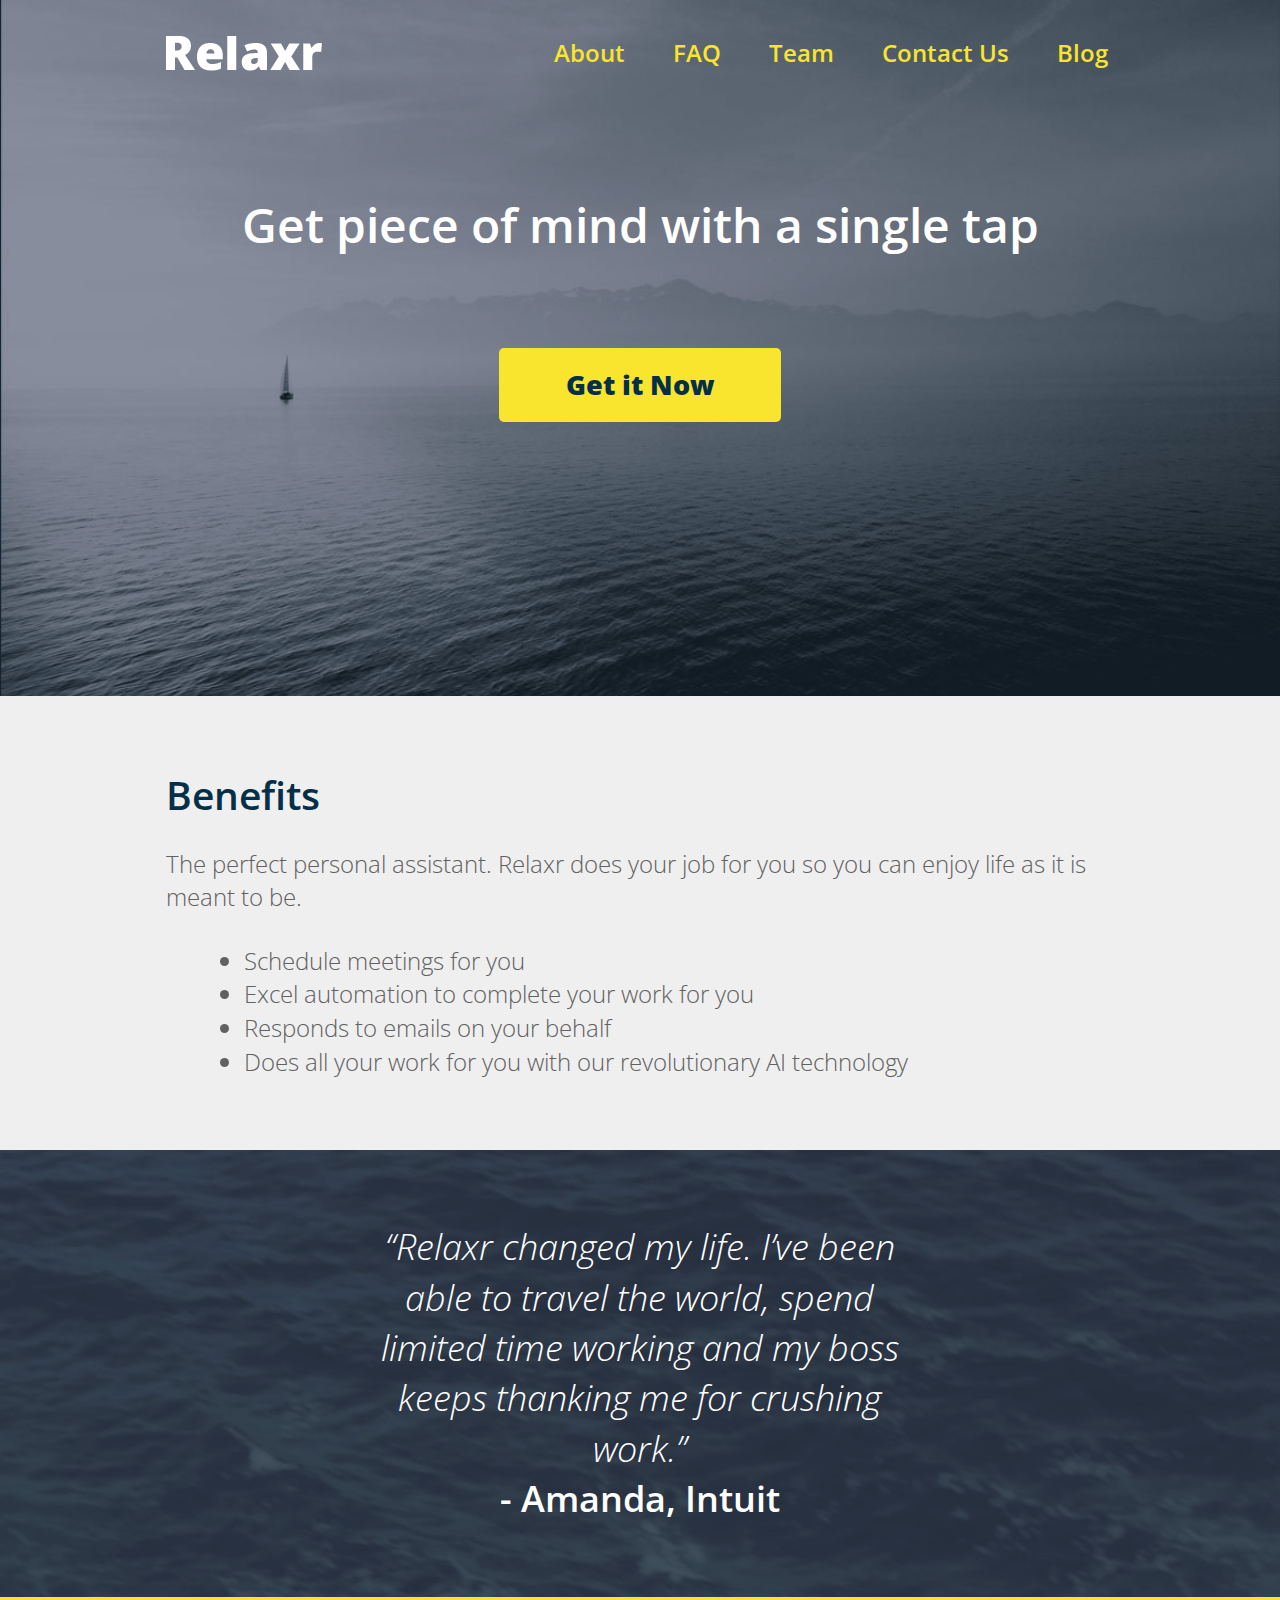
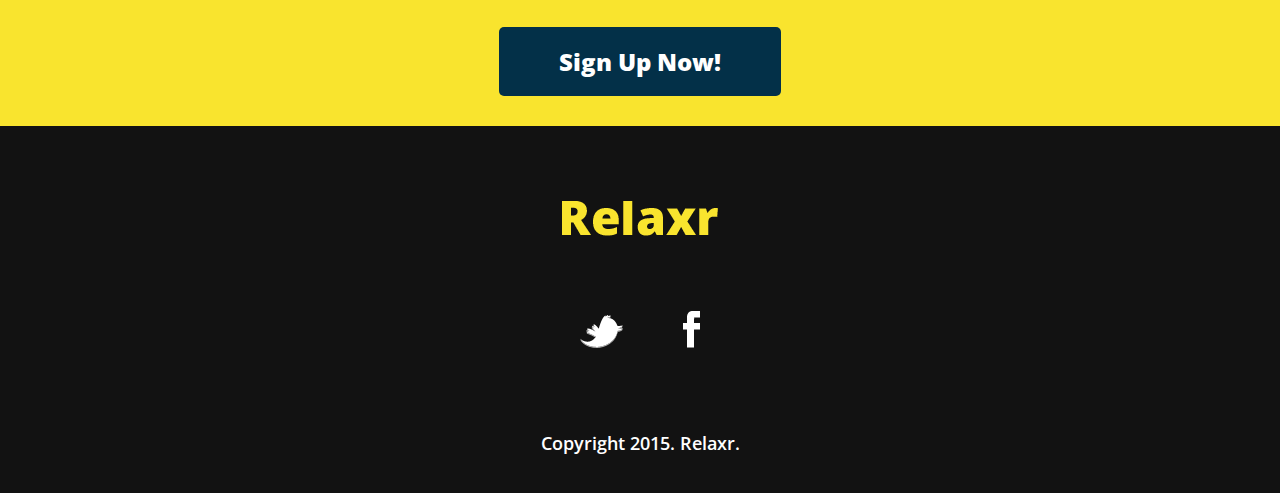
<file: index.html>
<head>
        <meta charset="UTF-8">
        <meta name="description" content="The perfect personal assistant. Relaxr does your job for you so you can enjoy life as it is meant to be.">

        <title>Relaxr Landing Page</title>
        <link href='http://fonts.googleapis.com/css?family=Open+Sans:300italic,300,600,800' rel='stylesheet' type='text/css'>

        <!-- external CSS link -->
        <link rel="stylesheet" href="css/reset.css">
        <link rel="stylesheet" href="css/style.css">

    </head>

    <body id="about" class="landing-page">

        <header>
            <div class="container">

                <a class="logo" href="index.html">
                    <img src="images/logo-white.png" alt="Relaxr Logo" width="156" height="35">
                </a>

                <div class="mobile-nav">
                    <span></span>
                    <span></span>
                    <span></span>
                </div>

                <nav class="main-nav">
                    <a href="index.html">About</a>
                    <a href="#">FAQ</a>
                    <a href="#">Team</a>
                    <a href="#">Contact Us</a>
                    <a href="blog.html">Blog</a>
                </nav>

            </div><!-- /.container -->

            <div class="container">

                <h1>Get piece of mind with a single tap</h1>
                <a class="button yellow" href="#">Get it Now</a>

            </div>

        </header>

        <section id="benefits" class="benefits">
            <div class="container">
                <h2>Benefits</h2>
                <p>The perfect personal assistant. Relaxr does your job for you so you can enjoy life as it is meant to be.</p>
                <ul>
                    <li>Schedule meetings for you</li>
                    <li>Excel automation to complete your work for you</li>
                    <li>Responds to emails on your behalf</li>
                    <li>Does all your work for you with our revolutionary AI technology</li>
                </ul>
            </div>
        </section>

        <section id="testimonial" class="testimonial">
            <div class="container">
                <h2 class="visually-hidden">Testimonial</h2>
                <blockquote>
                    &ldquo;Relaxr changed my life. I&rsquo;ve been able to travel the world, spend limited time working and my boss keeps thanking me for crushing work.&rdquo;
                    <span>- Amanda, Intuit</span>
                </blockquote>
            </div>
        </section>

        <aside id="signup" class="newsletter-signup">

            <a id="signupButton" class="button blue" href="#">Sign Up Now!</a>

            <form class="signup-form hidden" action="" method="post">
                <h3>Register Now!</h3>
                <div>
                    <label for="name">Name:</label>
                    <input type="text" id="name" name="name" placeholder="John Doe" required>
                </div>
                <div>
                    <label for="mail">Email:</label>
                    <input type="email" id="mail" name="email_address"  placeholder="hello@gmail.com" required>
                </div>
                <div>
                    <label for="user_number">Phone:</label>
                    <input type="tel" id="user_number" name="phone_number" placeholder="0429530874" required>
                </div>
                <div>
                    <label for="">State:</label>
                    <div class="select-area">
                        <select class="input-select" name="state">
                            <option value="" disabled selected>Select your state</option>
                            <option value="ACT">Australian Capital Territory</option>
                            <option value="NT">Northern Territory</option>
                            <option value="QLD">Queensland</option>
                            <option value="SA">South Australia</option>
                            <option value="TAS">Tasmania</option>
                            <option value="VIC">Victoria</option>
                            <option value="WA">Western Australia</option>
                        </select>
                    </div>
                </div>
                <div>
                    <label for="pw">Password:</label>
                    <input type="password" id="pw" name="user_password" required>
                </div>
                <fieldset class="radio-group">
                    <legend>Which service are you interested in?</legend>
                    <div>
                        <input type="radio" id="relaxing" value="relaxing" name="service">
                        <label for="relaxing" class="radio">Relaxing</label>

                        <input type="radio" id="email" value="email" name="service">
                        <label for="email" class="radio">Email</label>

                        <input type="radio" id="phone" value="phone" name="service">
                        <label for="phone" class="radio">Phone</label>
                    </div>
                </fieldset>

                <div class="agree-to-terms">
                    <input id="terms" type="checkbox" name="terms" required>
                    <label for="terms">I agree to the terms</label>
                </div>

                <div>
                    <button class="button blue" type="submit">Register Now!</button>
                </div>

            </form>

        </aside>

        <footer>
            <a class="logo" href="index.html">
                <img src="images/logo-yellow.png" alt="Relaxr Logo" width="156" height="35">
            </a>

            <ul>
                <li>
                    <a href="#"><img src="images/twitter.png" alt="Twitter logo"></a>
                </li>
                <li>
                    <a href="#"><img src="images/facebook.png" alt="Facebook logo"></a>
                </li>
            </ul>

            <p class="copyright">Copyright 2015. Relaxr.</p>
        </footer>

        <script src="https://ajax.googleapis.com/ajax/libs/jquery/2.1.3/jquery.min.js"></script>
        <script src="js/script.js"></script>
    </body>

</html>
</file>
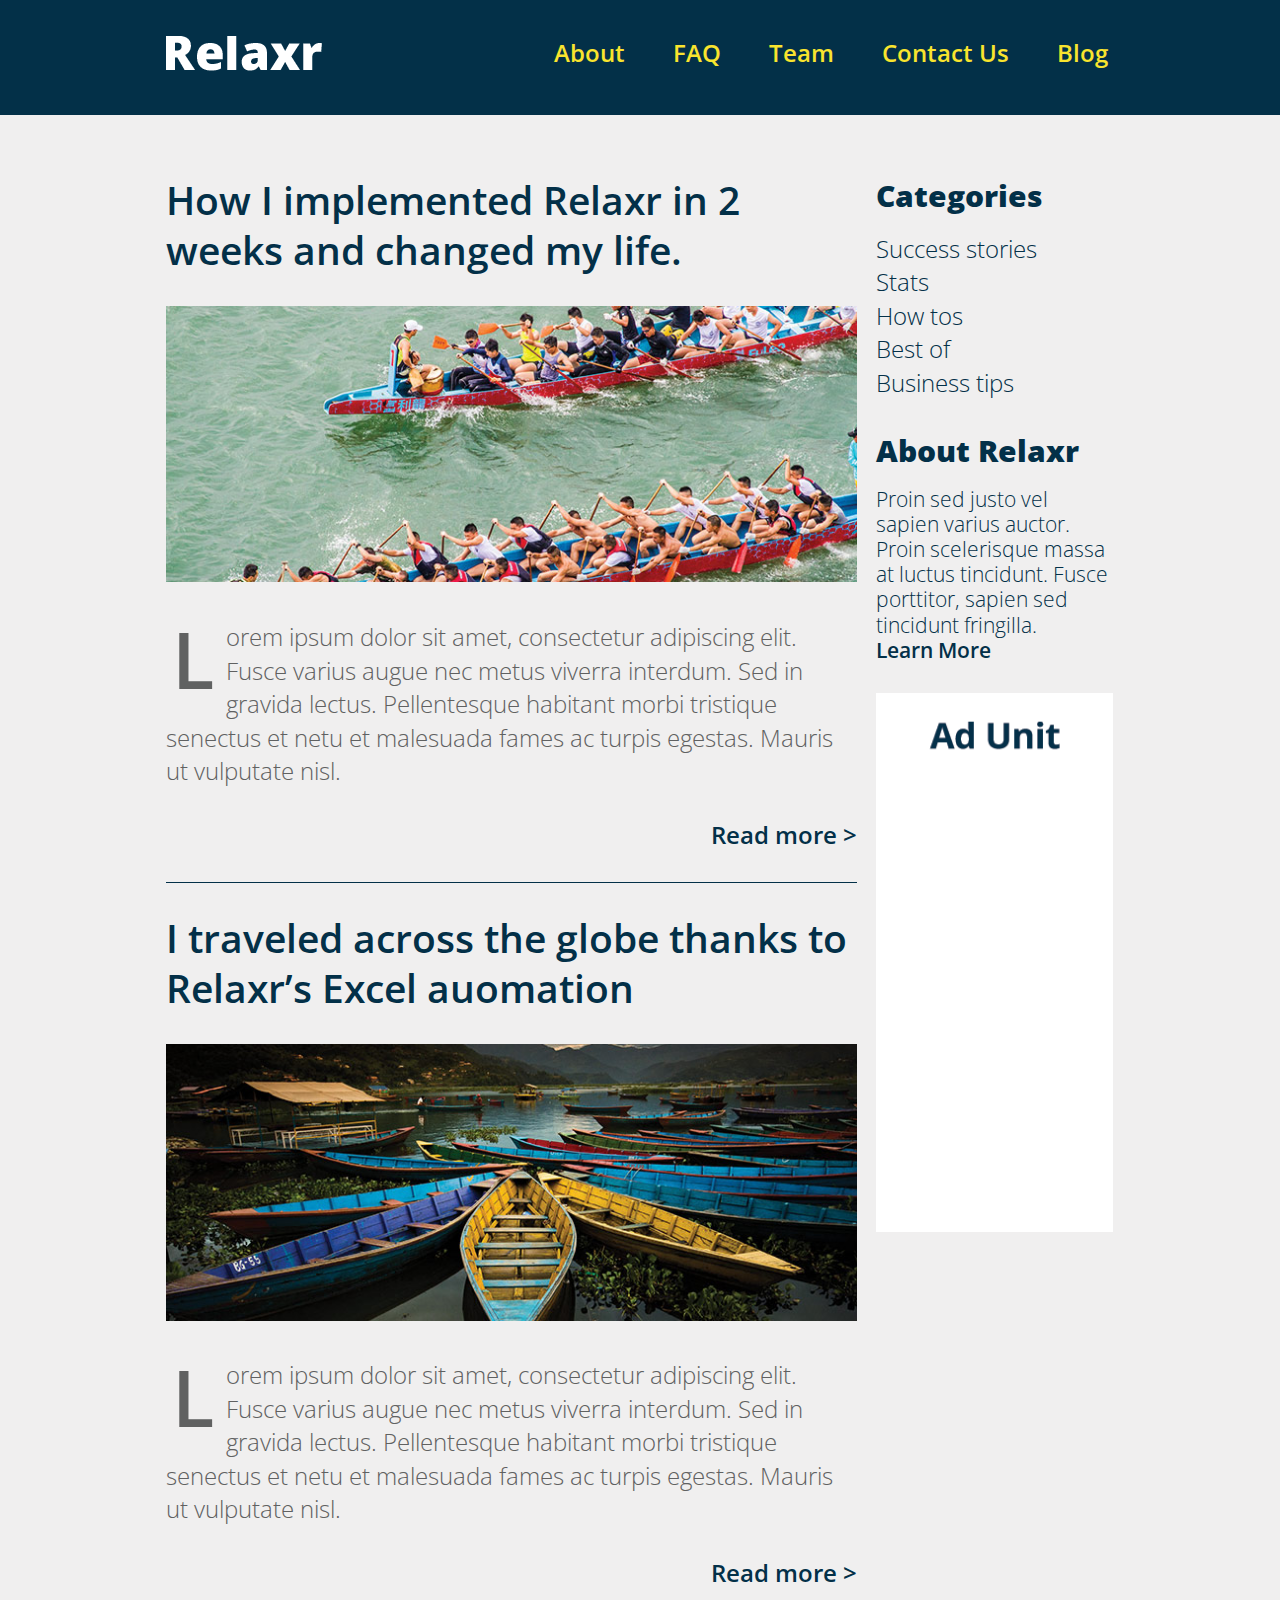
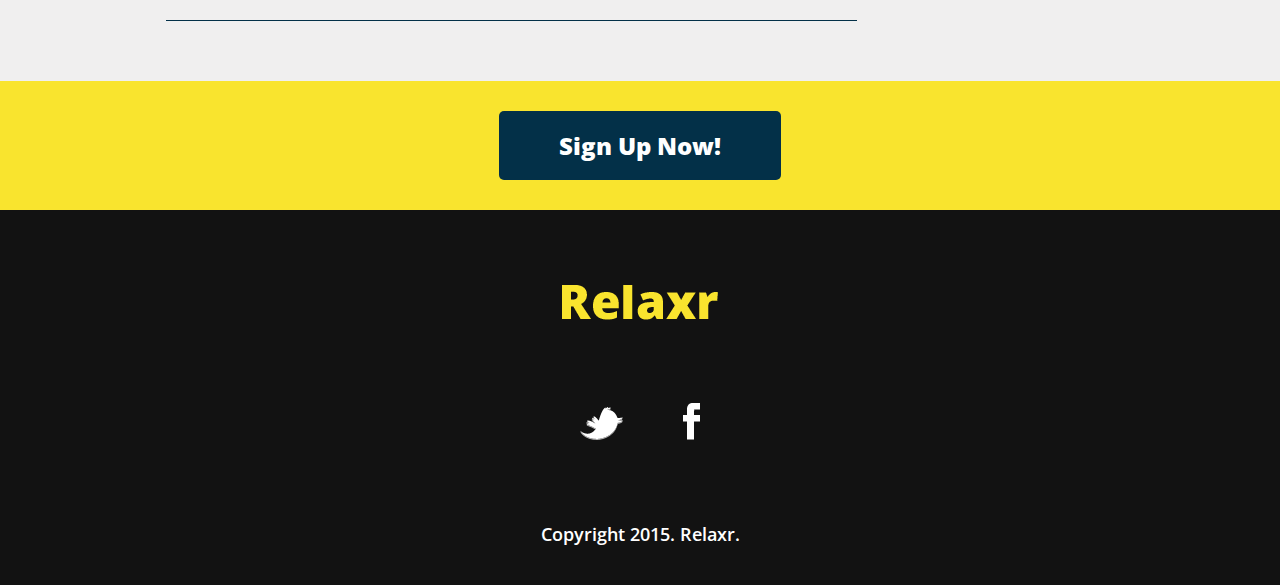
<file: blog.html>
<!DOCTYPE html>
<html lang="en">

    <head>

        <meta charset="UTF-8">
        <meta name="description" content="The perfect personal assistant. Relaxr does your job for you so you can enjoy life as it is meant to be.">

        <title>Relaxr Blog</title>

        <link href='http://fonts.googleapis.com/css?family=Open+Sans:300italic,300,600,800' rel='stylesheet' type='text/css'>

        <!-- external CSS link -->
        <link rel="stylesheet" href="css/reset.css">
        <link rel="stylesheet" href="css/style.css">

    </head>

    <body id="blog" class="page">

        <header>
            <div class="container">

                <a class="logo" href="index.html">
                    <img src="images/logo-white.png" alt="Relaxr Logo" width="156" height="35">
                </a>

                <div class="mobile-nav">
                    <span></span>
                    <span></span>
                    <span></span>
                </div>

                <nav class="main-nav">
                    <a href="index.html">About</a>
                    <a href="#">FAQ</a>
                    <a href="#">Team</a>
                    <a href="#">Contact Us</a>
                    <a href="blog.html">Blog</a>
                </nav>

            </div>
        </header>

        <div id="main" class="main-content container">

            <section id="posts" class="posts-section">

                <h1 class="visually-hidden">Blog Posts</h1>

                <article class="post">

                    <h2><a href="#">How I implemented Relaxr in 2 weeks and changed my life.</a></h2>

                    <img src="images/blog_photo1.jpg" alt="Crew Meet" width="700" height="280">

                    <p>Lorem ipsum dolor sit amet, consectetur adipiscing elit. Fusce varius augue nec metus viverra interdum. Sed in gravida lectus. Pellentesque habitant morbi tristique senectus et netu et malesuada fames ac turpis egestas. Mauris ut vulputate nisl.</p>

                    <div class="hidden" id="show-on-click">
                        <p>Maecenas quis auctor dui. Ut porta aliquam lorem, at volutpat orci commodo a. Suspendisse nunc orci, porttitor ac sapien a, rutrum porttitor odio. Phasellus faucibus tristique orci eget dictum. Proin tincidunt vehicula leo sed mattis. Nunc faucibus augue a pellentesque tristique. Proin suscipit in dui ut convallis.</p>
                    </div>

                    <a class="readlink toggle" href="#">Read more &gt;</a>

                </article>

                <article class="post">

                    <h2><a href="#">I traveled across the globe thanks to Relaxr’s Excel auomation</a></h2>

                    <img src="images/blog_photo2.jpg" alt="Canoes" width="700" height="280">

                    <p>Lorem ipsum dolor sit amet, consectetur adipiscing elit. Fusce varius augue nec metus viverra interdum. Sed in gravida lectus. Pellentesque habitant morbi tristique senectus et netu et malesuada fames ac turpis egestas. Mauris ut vulputate nisl.</p>

                    <div class="hidden">
                        <p>Maecenas quis auctor dui. Ut porta aliquam lorem, at volutpat orci commodo a. Suspendisse nunc orci, porttitor ac sapien a, rutrum porttitor odio. Phasellus faucibus tristique orci eget dictum. Proin tincidunt vehicula leo sed mattis. Nunc faucibus augue a pellentesque tristique. Proin suscipit in dui ut convallis.</p>

                    </div>

                    <a class="readlink toggle" href="#">Read more &gt;</a>

                </article>

            </section><!-- Close #posts

            --><aside id="sidebar" class="sidebar">

                <h3>Categories</h3>

                <ul>
                    <li><a href="#">Success stories</a></li>
                    <li><a href="#">Stats</a></li>
                    <li><a href="#">How tos</a></li>
                    <li><a href="#">Best of</a></li>
                    <li><a href="#">Business tips</a></li>
                </ul>

                <article id="about" class="about-us">

                    <h3>About Relaxr</h3>

                    <p>Proin sed justo vel sapien varius auctor. Proin scelerisque massa at luctus tincidunt. Fusce porttitor, sapien sed tincidunt fringilla.

                        <br>

                        <span id="learnmoretext" class="hidden">
                            Proin suscipit in dui ut convallis.
                        </span>

                        <a class="toggle" href="#">Learn More</a>

                    </p>

                </article>



                <img src="images/ad-unit.png" alt="Ad Unit">

            </aside>

        </div>

        <aside id="signup" class="newsletter-signup">

            <a id="signupButton" class="button blue" href="#">Sign Up Now!</a>

            <form class="signup-form hidden" action="" method="post">
                <h3>Register Now!</h3>
                <div>
                    <label for="name">Name:</label>
                    <input type="text" id="name" name="name" placeholder="John Doe" required>
                </div>
                <div>
                    <label for="mail">Email:</label>
                    <input type="email" id="mail" name="email_address"  placeholder="hello@gmail.com" required>
                </div>
                <div>
                    <label for="user_number">Phone:</label>
                    <input type="tel" id="user_number" name="phone_number" placeholder="0429530874" required>
                </div>
                <div>
                    <label for="">State:</label>
                    <div class="select-area">
                        <select class="input-select" name="state">
                            <option value="" disabled selected>Select your state</option>
                            <option value="ACT">Australian Capital Territory</option>
                            <option value="NT">Northern Territory</option>
                            <option value="QLD">Queensland</option>
                            <option value="SA">South Australia</option>
                            <option value="TAS">Tasmania</option>
                            <option value="VIC">Victoria</option>
                            <option value="WA">Western Australia</option>
                        </select>
                    </div>
                </div>
                <div>
                    <label for="pw">Password:</label>
                    <input type="password" id="pw" name="user_password" required>
                </div>
                <fieldset class="radio-group">
                    <legend>Which service are you interested in?</legend>
                    <div>
                        <input type="radio" id="relaxing" value="relaxing" name="service">
                        <label for="relaxing" class="radio">Relaxing</label>

                        <input type="radio" id="email" value="email" name="service">
                        <label for="email" class="radio">Email</label>

                        <input type="radio" id="phone" value="phone" name="service">
                        <label for="phone" class="radio">Phone</label>
                    </div>
                </fieldset>

                <div class="agree-to-terms">
                    <input id="terms" type="checkbox" name="terms" required>
                    <label for="terms">I agree to the terms</label>
                </div>

                <div>
                    <button class="button blue" type="submit">Register Now!</button>
                </div>

            </form>

        </aside>

        <footer>

            <a class="logo" href="index.html">
                <img src="images/logo-yellow.png" alt="Relaxr Logo" width="156" height="35">
            </a>

            <ul>
                <li>
                    <a href="#"><img src="images/twitter.png" alt="Twitter logo"></a>
                </li>
                <li>
                    <a href="#"><img src="images/facebook.png" alt="Facebook logo"></a>
                </li>
            </ul>

            <p class="copyright">Copyright 2015. Relaxr.</p>

        </footer>

        <script src="https://ajax.googleapis.com/ajax/libs/jquery/2.1.3/jquery.min.js"></script>

        <script src="js/script.js"></script>

    </body>

</html>
</file>
<file: css/style.css>
/******************************************
/* SETUP
/*******************************************/

/* Box Model Hack */
html {box-sizing: border-box;}
*, *:before, *:after {box-sizing: inherit;}

/* Clear fix hack */
.group:after{
    display: block;
    content: " ";
    clear: both;
}

/******************************************
/* BASE STYLES
/*******************************************/
html{font-size:100%;}

body {
    color: #606161;             /* light grey */
    font-size: 1em;             /* 16px */
    font-weight: 300;
    line-height: 1.4;
    background-color: #f0efef;
    font-family: 'Open Sans', sans-serif;
}

a {
    color: white;
    text-decoration: none;
}

img {
    max-width: 100%;
    height: auto;
}

/******************************************
/* LAYOUT
/*******************************************/

/* Center the container */
.container {
    margin: 0 auto;
    max-width: 960px;
}

.logo {
    padding-top: .625em; /* 10px */
}


.visually-hidden {
    width: 1px;
    height: 1px;
    overflow: hidden;
    position: absolute;
    clip: rect(1px 1px 1px 1px);
}

.hidden{display: none;}

.page header {
    padding: 1.5em 0;           /* 24px 0 */
    overflow: hidden;
    background: #033048;        /* dark blue */
}

.main-content {margin: 2.5em auto 1.25em;}  /* 40px 20px */

.post {
    padding-bottom: 1.25em;     /* 20px */
    border-bottom: 1px solid #033048;
}

.post,
.post img,
.sidebar ul,
.about-us{margin-bottom: 1.25em;}   /* 20px */


footer {
    text-align: center;
    background: #121212;        /* almost black */
    padding: 3.125em 0 .625em; /* 50px 0 10px */
}

footer ul {margin: 3.125em 0;}  /* 50px */


footer li {
    margin: 0 .625em;          /* 10px */
    display: inline;
    list-style: none;
}

footer li a {padding: .5em;}   /* 8px */


/* Landing page */

.landing-page header {
    padding: 1.5em 0 3em;       /* 24px 0 48px */
    position: relative;
    background: url(../images/header_bg.jpg) no-repeat top center #121212;
    background-size: cover;
}

.benefits {padding: 3em 0; }    /* 48px 0 */

.benefits ul {
    list-style: disc;
    margin: 1.25em 0 0 3.25em;  /* 20px 0 0 52px */
}

.testimonial {
    color: white;
    padding: 3em 0;             /* 48px 0 */
    position: relative;
}

/* For anyone interested in adding opacity to a background (bg) image, I've removed the bg image and added relative positioning to the containing element (above) and implemented it as follows: */
.testimonial:after {
    top: 0;
    left: 0;
    right: 0;
    bottom: 0;
    content: "";
    z-index: -1;
    position: absolute;
    background: url(../images/testimonial_bg.jpg) no-repeat top center #071324;
    background-size: cover;
    opacity: 0.85;

}


/******************************************
/* TYPOGRAPHY
/*******************************************/

.landing-page h1 {
    color: white;
    font-size: 2em;             /*32px*/
    font-weight: 600;
    text-align: center;
    margin: 2.5em 0 1.875em;    /* rem / font-size(2em) */
    margin: 5rem 0 3.75rem;     /* 80px 0 60px */
}

.landing-page h2 {
    color: #033048;             /* dark blue */
    font-size: 1.625em;         /*26px */
    font-weight: 600;
    margin-bottom: .615em;
    margin-bottom: 1rem;         /*16px */
}

.testimonial blockquote {
    margin: 0 auto;
    font-size: 1.5em;         /*24px*/
    font-weight: 300;
    font-style: italic;
    text-align: center;
}

.testimonial blockquote span {
    display: block;
    font-weight: 600;
    font-style: normal;
}

.main-nav a,
footer .logo {color: #f9e42e;}  /* yellow */

.page h2 a,
.readlink,
.sidebar a,
.sidebar h3,
.sidebar p {color: #033048;}    /* dark blue */


.main-nav a {
    font-size: 1em;             /*16px*/
    font-weight: 600;
}

.page h2 {
    font-size: 1.625em;         /* 26px */
    font-weight: 600;
    line-height: 1.3;
    margin-bottom: .769em;
    margin-bottom: 1.25rem;        /* 20px */
}

.post p:first-of-type:first-letter {
    float: left;
    font-size: 3.25em;          /* 52px */
    font-weight: 600;
    line-height: 0.85;
    padding:.4px 8px 8px 4px;
    padding:.25rem .5rem .5rem .25rem;
}

p {margin-bottom:1.25em;}          /* 20px */

.readlink {
    display:block;
    text-align: right;
}

.readlink,
.about-us a {font-weight: 600;}

.sidebar h3 {
    font-size: 1.25em;          /* 20px */
    font-weight: 800;
    margin-bottom: .5em;       /* rem / font-size */
    margin-bottom: .625rem;     /* 10px */
}

.signup-form h3{
    font-size: 1.625em;         /* 26px */
    font-weight:300;
}

.about-us p {
    font-size: .875em;         /* 14px */
    line-height: 1.2;
}

footer p {
    color: white;
    font-size: .75em;          /* 12px */
    font-weight: 600;
}

/******************************************
/* MODULES
/*******************************************/

.button {
    width: 10.44em;
    width: 11.75rem;            /* 188px */
    display: block;
    margin: 0 auto;
    padding: .666em 0;
    padding: .75rem 0;         /* 12px 0 */
    font-size: 1.125em;         /* 18px */
    font-weight: 800;
    text-align: center;
    border-radius: 5px;
}

.yellow {
    color: #033048;
    background: #f9e42e;        /* yellow */
}

.blue {
    color: white;
    font-size: 1em;             /* 16px */
    background: #033048;        /* dark blue */
}

.newsletter-signup {
    padding: 1.25em;          /* 20px */
    text-align: center;
    background: #f9e42e;        /* yellow */
}

.main-nav a {padding: .75em .25em;}  /* 12px 4px */
.mobile-nav{float:right;}

/*FORM */
.signup-form{margin:0 auto;}
form{line-height: 1.5;}
button{border:none;}

form > div{margin:1em 0;}
fieldset div{margin-top:1em;}

.select-area,
select,
input{
    font-size: 1em;
    font-family: 'Open Sans', sans-serif;
    padding: .25em .375em;           /* 4px 6px */
    border: none;
    color: #121212;
    background:none;
    outline: none;
    position: relative;
}

.select-area,
input{border-bottom: 1px solid #121212;}

.select-area{padding:0;}

.select-area::after {
    border-left: 5px solid transparent;
    border-right: 5px solid transparent;
    border-top: 7px solid #444;
    bottom: 0;
    content: "";
    height: 0;
    margin: auto;
    position: absolute;
    right: 8px;
    top: 0;
}

.input-select {
    -webkit-appearance: none;
    -moz-appearance: none;
    width: 100%;
    z-index: 2;
}

/* Phones -----------------------*/
@media screen and (max-width:767px) {
    .page header{padding-bottom:.5em;}
    .logo img{
        max-width: 130px;
        height: auto;
    }
    .container{width:90%;}
    .sidebar{text-align:center;}

    .main-nav{
        overflow:hidden;
        clear:both;
        margin-top:1em;
        height:0;
        transition:height 1s;
    }
    .main-nav.open{
        height:17.5em; /* 280px */
    }

    .main-nav a {
        display:block;
        background:rgba(255,255,255,0.1);
        margin-top:.5em; /*8px*/
        padding-left: 1em;
    }

    /* Mobile Nav*/
    .mobile-nav{
        display: block;
        position:relative;
        margin-top:.4em;
        height:2em;
        width:2.25em;
        transform:rotate(0deg);
    }
    .mobile-nav span{
        position:absolute;
        background: white;
        width:100%;
        height:3px;
        border-radius:30px;
        transition:all 1s;
        transform:rotate(0deg);
    }
    .mobile-nav span:nth-child(1){top:0px;}
    .mobile-nav span:nth-child(2){top:.625em;}
    .mobile-nav span:nth-child(3){top:1.25em;}
    .mobile-nav.open span:nth-child(1){
        transform:rotate(45deg);
        top: .625em; /* 10px */
        left: 0px;
    }
    .mobile-nav.open span:nth-child(2){opacity:0;}
    .mobile-nav.open span:nth-child(3){
        transform:rotate(-45deg);
        top: .625em; /* 10px */
        left: 0px;
    }

    /* FORM */
    .signup-form{max-width:360px;}
    select,
    input:not([type="radio"]):not([type="checkbox"]){width: 100%;}

    div > label:not(.radio):not([for="terms"]){display:block;}

    /* STATE */
    a:active,
    .main-nav a:active{color: white;}
    .main-nav a:active {background:rgba(255,255,255,0.2);}

    .page h2 a:active,
    .readlink:active,
    .sidebar a:active{color: #121212;}    /* almost black */

    .blue:active{color: #f9e42e;}         /* yellow */
}

/* Tablet/Desktop -----------------------*/
@media screen and (min-width:768px) {

    /* BASE */
    html{font-size:1.5em;}

    a:hover,
    .main-nav a:hover,
    .page h1 a:hover,
    .readlink:hover,
    .sidebar a:hover{
        text-shadow: 2px 2px 5px rgba(0,0,0,0.4);
        -webkit-transition:     all .1s;
        -o-transition:          all .1s;
        transition:             all .1s;
    }

    .button:hover{box-shadow: 2px 2px 5px rgba(0,0,0,0.4);}

    /* LAYOUT */
    .posts-section {
        width: 72.92%;              /* 700/960 */
        margin-right: 2%;           /* 20/960 */
        vertical-align: top;
        display: inline-block;
    }

    .sidebar {
        width: 25%;                 /* 240/960 */
        vertical-align: top;
        display: inline-block;
    }
    .container{
        padding-left:.25em;
        padding-right:.25em;
    }

    .landing-page header {height:29em;}     /* 29em x 1.5em = 43.5em x 16px = 696px */
    .testimonial blockquote {width: 60%;}

    .main-nav {float:right;}
    .main-nav a {margin-left:1.25em;}      /* 30/24 (ie.1.5 x 16px) */

    /* FORM */
    .signup-form{width:570px;}

    form > div,
    fieldset{
        text-align: left;
        overflow:hidden;
        clear:both;
    }

    legend,
    label:not(.radio):not([for="terms"]){
        float:left;
        width:200px;
        margin-top:.25em;
    }
    .select-area,
    select,
    fieldset div,
    .agree-to-terms,
    input:not([type="radio"]):not([type="checkbox"]){
        float:right;
        width: 360px;
    }


    /* STATE */
    a:hover,
    .main-nav a:hover{color: white;}

    .page h2 a:hover,
    .readlink:hover,
    .sidebar a:hover{color: #121212;}    /* almost black */

    .blue:hover{color: #f9e42e;}         /* yellow */
}
</file>
